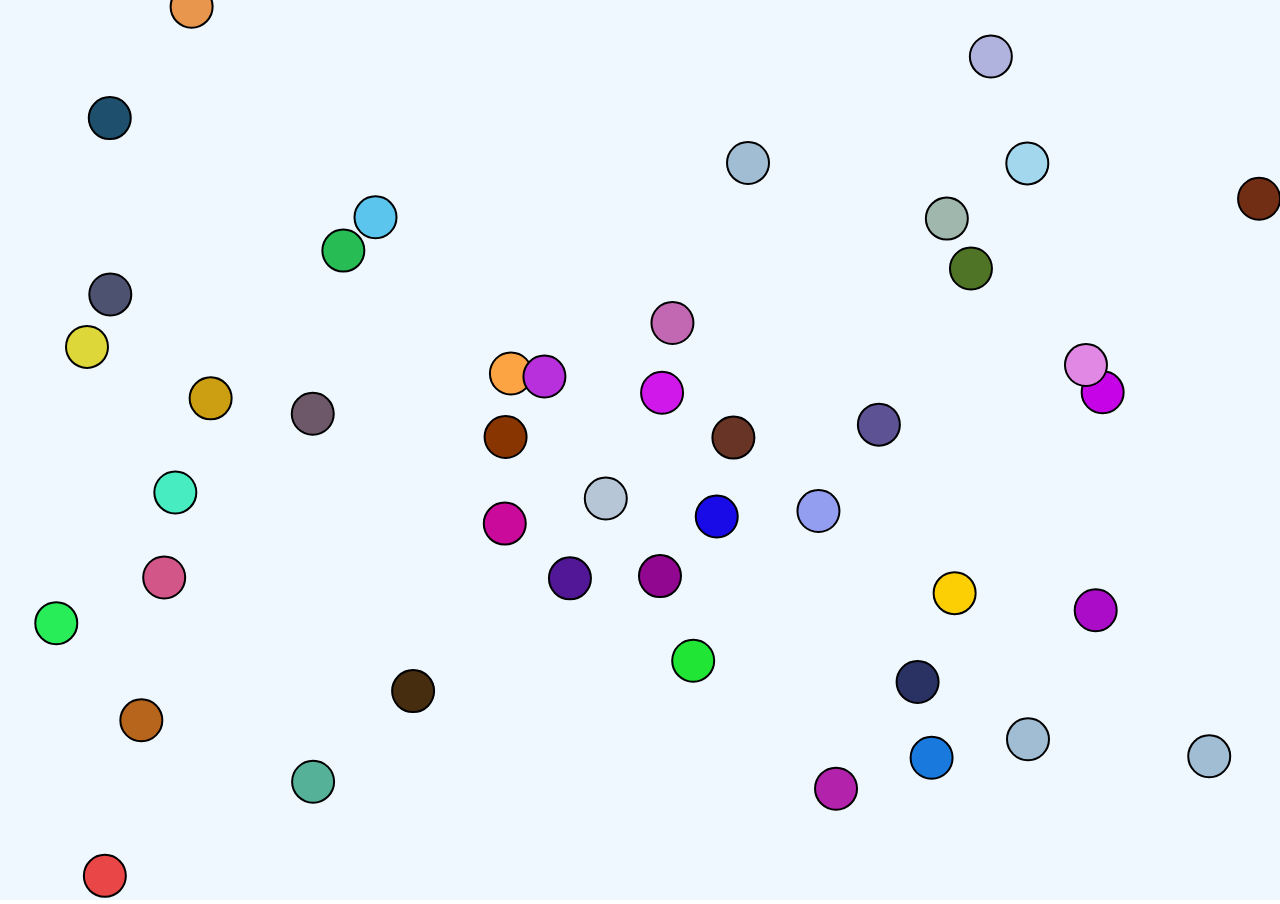
<file: html/01myPoint/index.html>
<!DOCTYPE html>
<html lang="en" dir="ltr">
  <head>
    <meta charset="utf-8">
    <title>myPoint</title>
    <link rel="stylesheet" href="style.css">
  </head>
  <body>
    <canvas id="canvas" width="300" height="300"></canvas>
    <script src="../../lib/Point.js" charset="utf-8"></script>
    <script src="script.js" charset="utf-8"></script>
  </body>
</html>
</file>
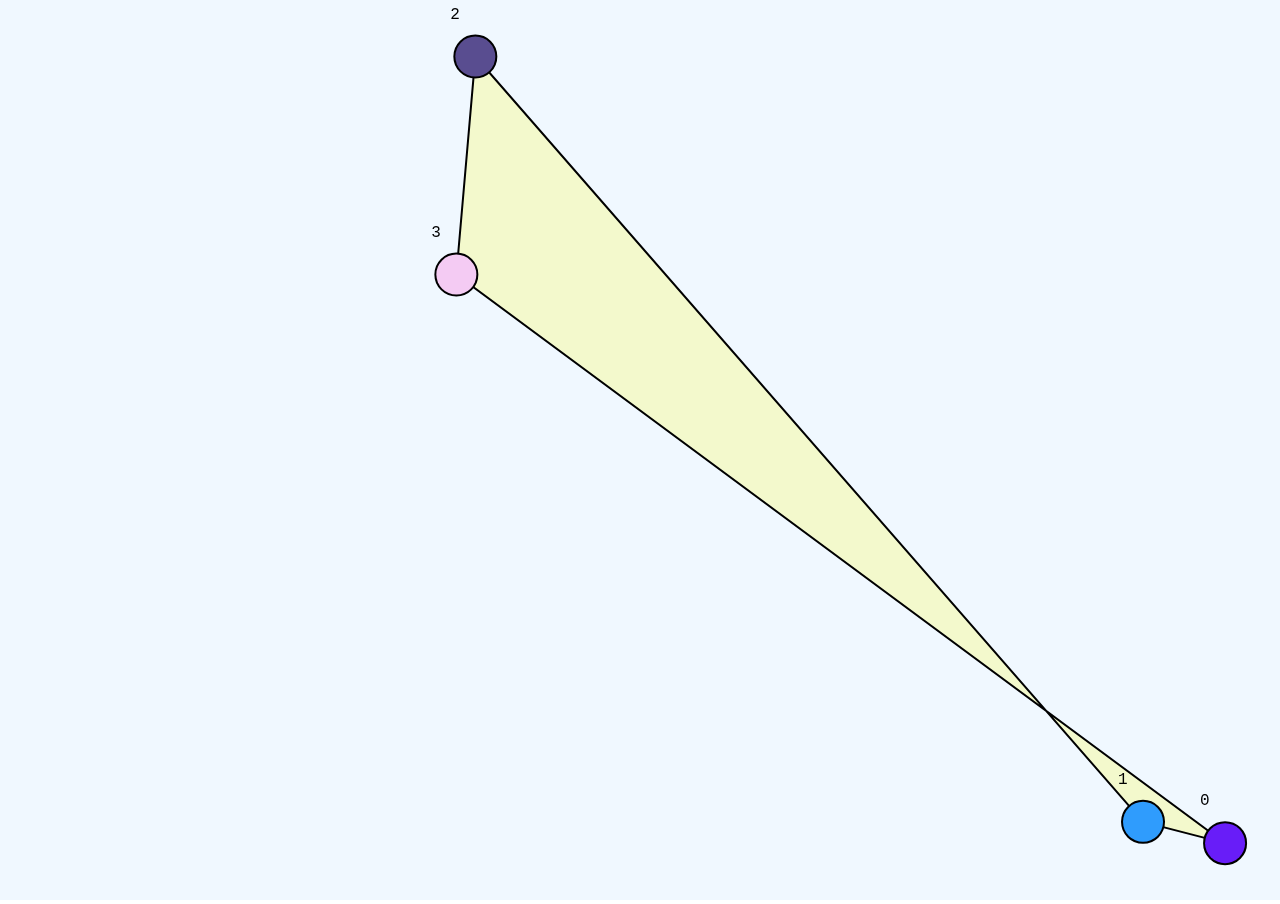
<file: html/02connectTheDots/index.html>
<!DOCTYPE html>
<html lang="en" dir="ltr">
  <head>
    <meta charset="utf-8">
    <title>connect the dots</title>
    <link rel="stylesheet" href="style.css">
  </head>
  <body>
    <canvas id="canvas" width="300" height="300"></canvas>
    <script src="../../lib/Point.js" charset="utf-8"></script>
    <script src="script.js" charset="utf-8"></script>
  </body>
</html>
</file>
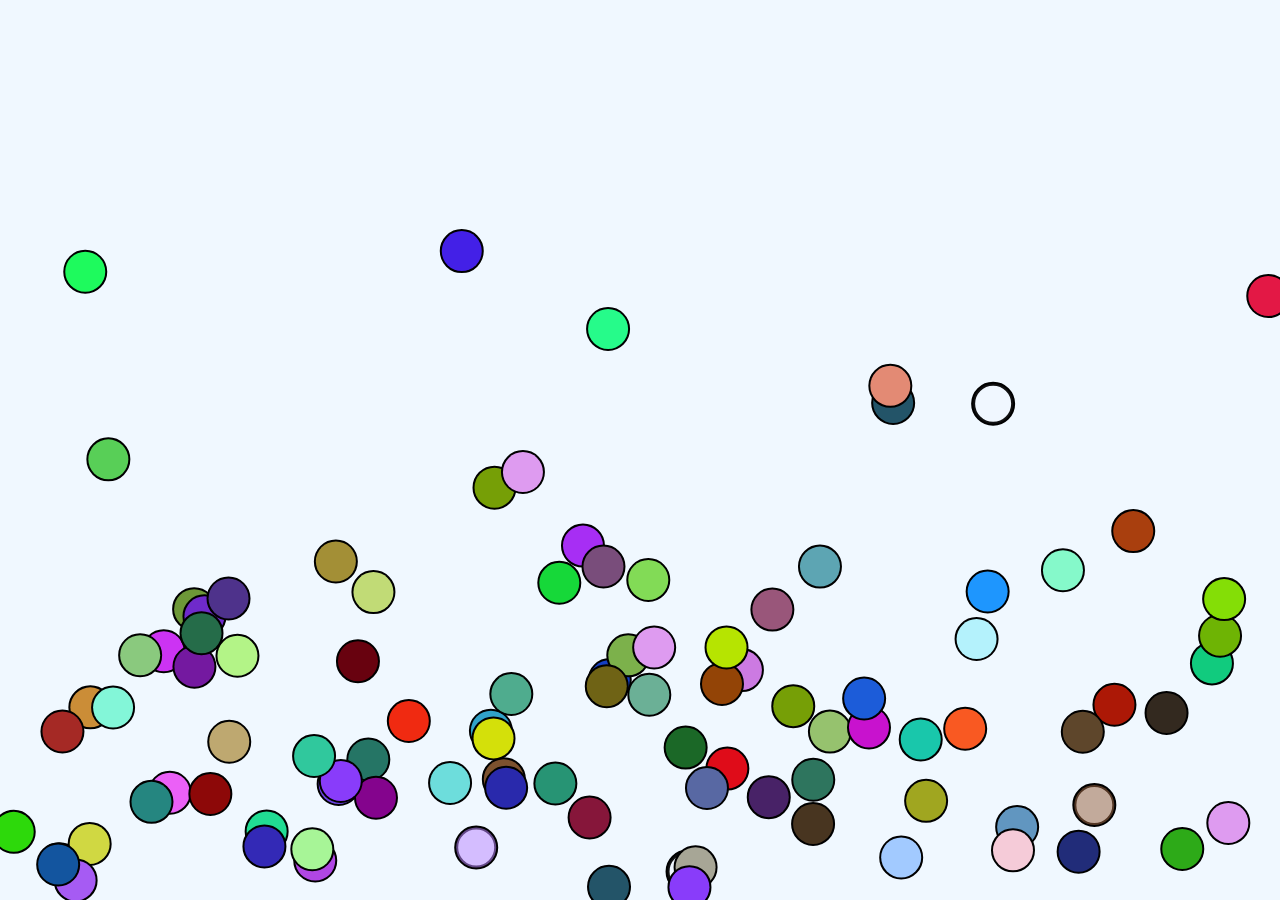
<file: html/03PositionVelocityAndAcceleration/index.html>
<!DOCTYPE html>
<html lang="en" dir="ltr">
  <head>
    <meta charset="utf-8">
    <title>Position Velocity & Acceleration</title>
    <link rel="stylesheet" href="style.css">
  </head>
  <body>
    <canvas id="canvas" width="300" height="300"></canvas>
    <script src="../../lib/Point.js" charset="utf-8"></script>
    <script src="../../lib/Vector2d.js" charset="utf-8"></script>
    <script src="script.js" charset="utf-8"></script>
  </body>
</html>
</file>
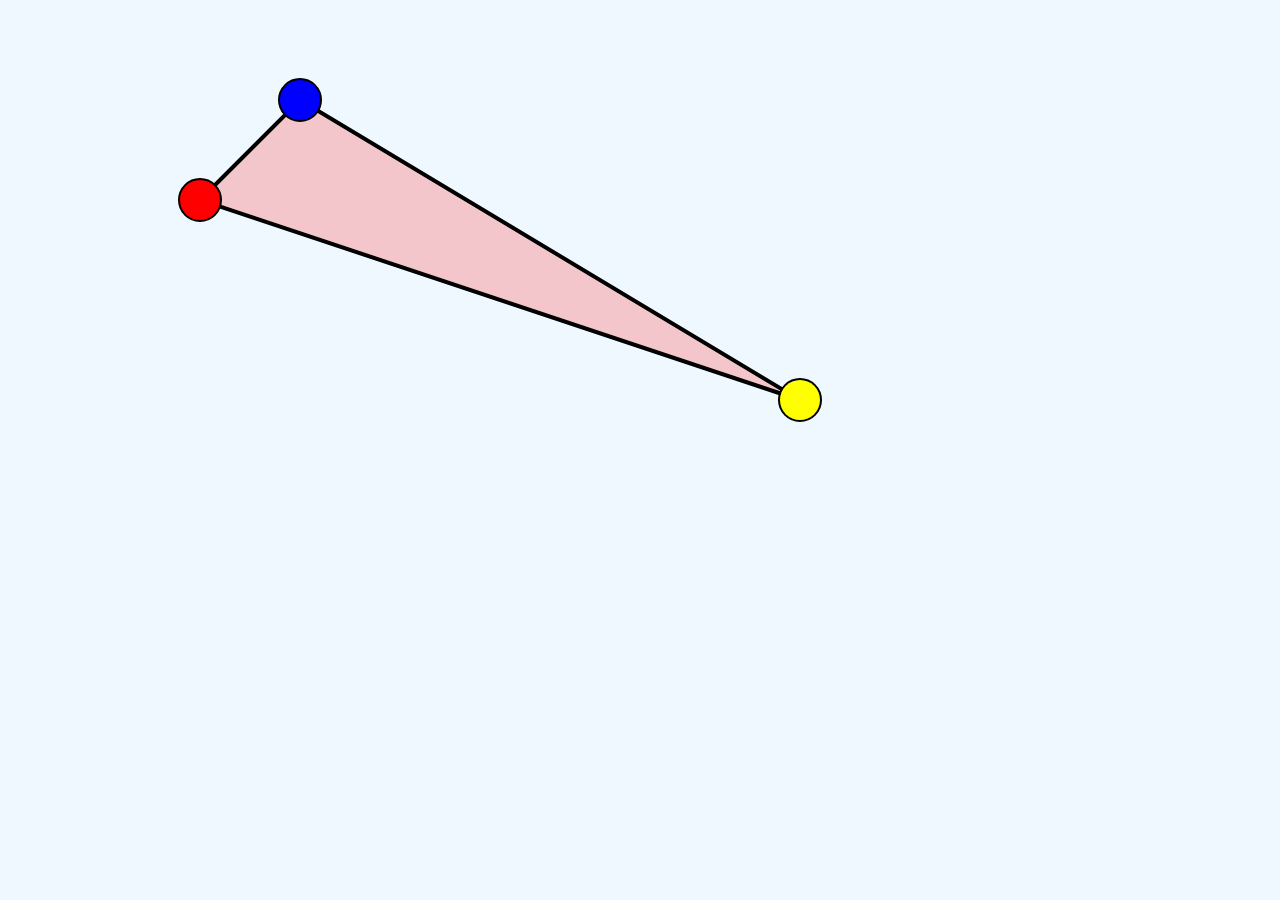
<file: html/06draggablePoints/index.html>
<!DOCTYPE html>
<html lang="en" dir="ltr">
  <head>
    <meta charset="utf-8">
    <title>06 draggable points</title>
    <link rel="stylesheet" href="style.css">
  </head>
  <body>
    <canvas id="canvas" width="300" height="300"></canvas>
    <script src="../../lib/Point.js" charset="utf-8"></script>
    <script src="../../lib/Vector2d.js" charset="utf-8"></script>
    <script src="script.js" charset="utf-8"></script>
  </body>
</html>
</file>
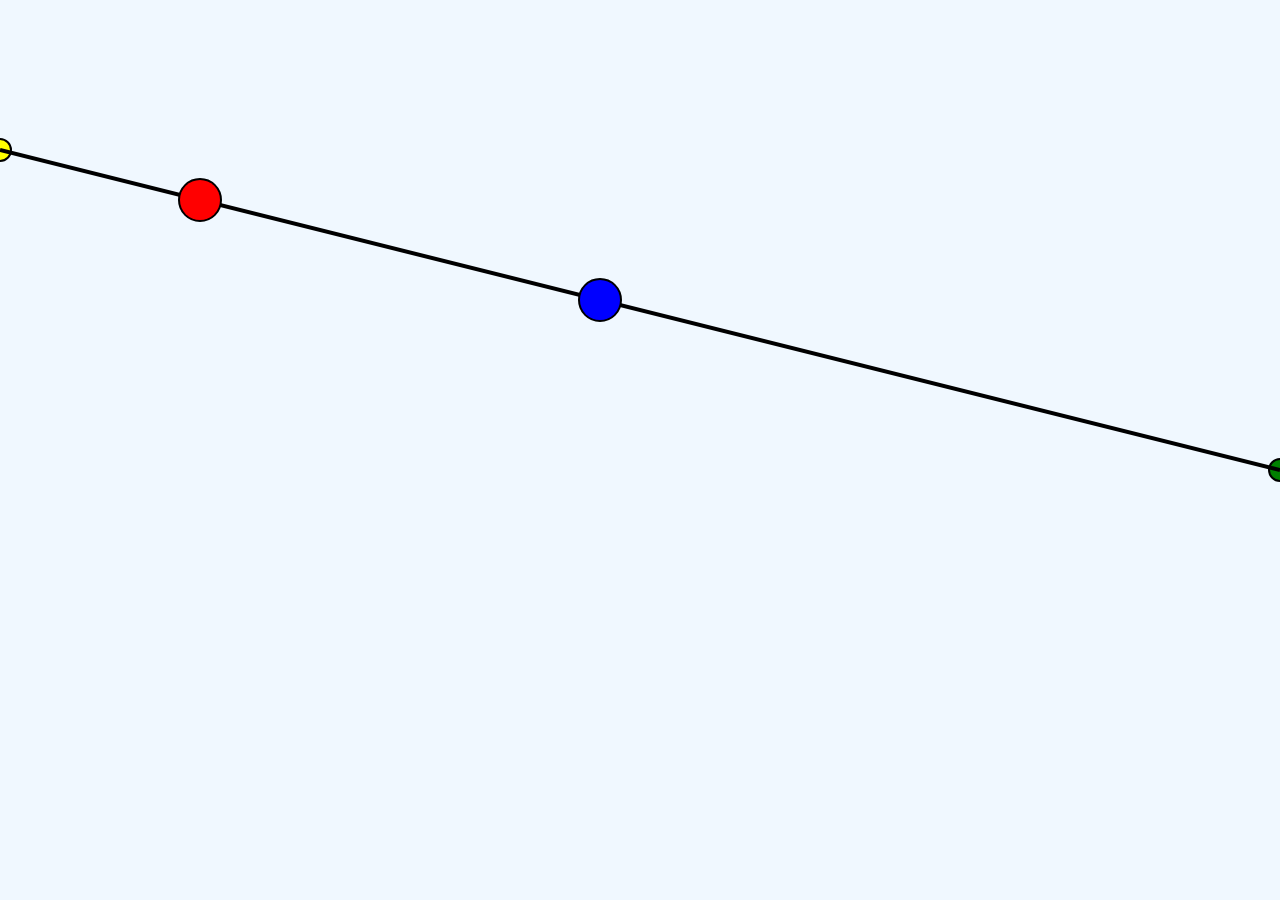
<file: html/07linearFunction/index.html>
<!DOCTYPE html>
<html lang="en" dir="ltr">
  <head>
    <meta charset="utf-8">
    <title>07 linear function</title>
    <link rel="stylesheet" href="style.css">
  </head>
  <body>
    <canvas id="canvas" width="300" height="300"></canvas>
    <script src="../../lib/Point.js" charset="utf-8"></script>
    <script src="../../lib/LinearFunction.js" charset="utf-8"></script>
    <script src="script.js" charset="utf-8"></script>
  </body>
</html>
</file>
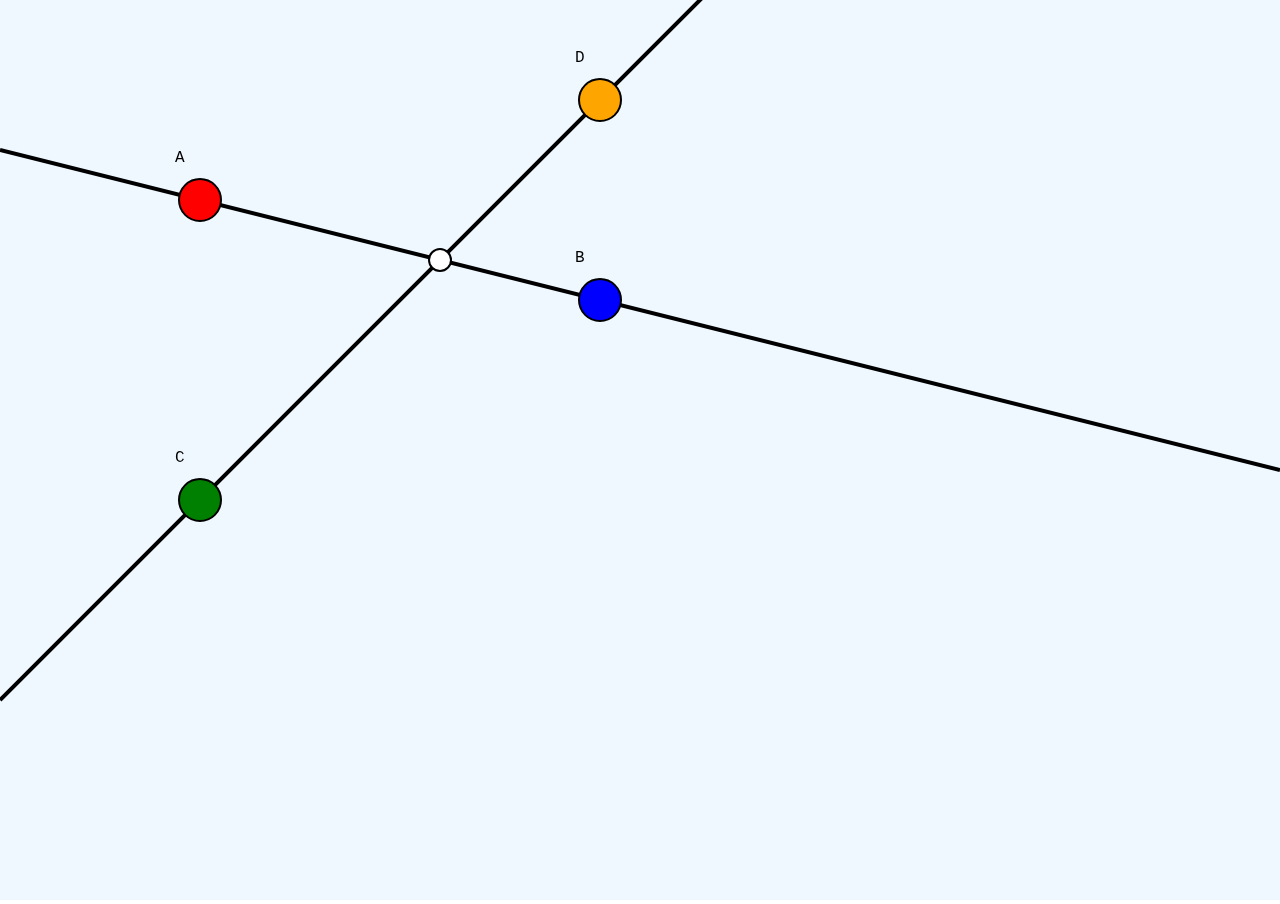
<file: html/08intersectingLines/index.html>
<!DOCTYPE html>
<html lang="en" dir="ltr">
  <head>
    <meta charset="utf-8">
    <title>08 intersecting lines</title>
    <link rel="stylesheet" href="style.css">
  </head>
  <body>
    <canvas id="canvas" width="300" height="300"></canvas>
    <script src="../../lib/Point.js" charset="utf-8"></script>
    <script src="../../lib/LinearFunction.js" charset="utf-8"></script>
    <script src="script.js" charset="utf-8"></script>
  </body>
</html>
</file>
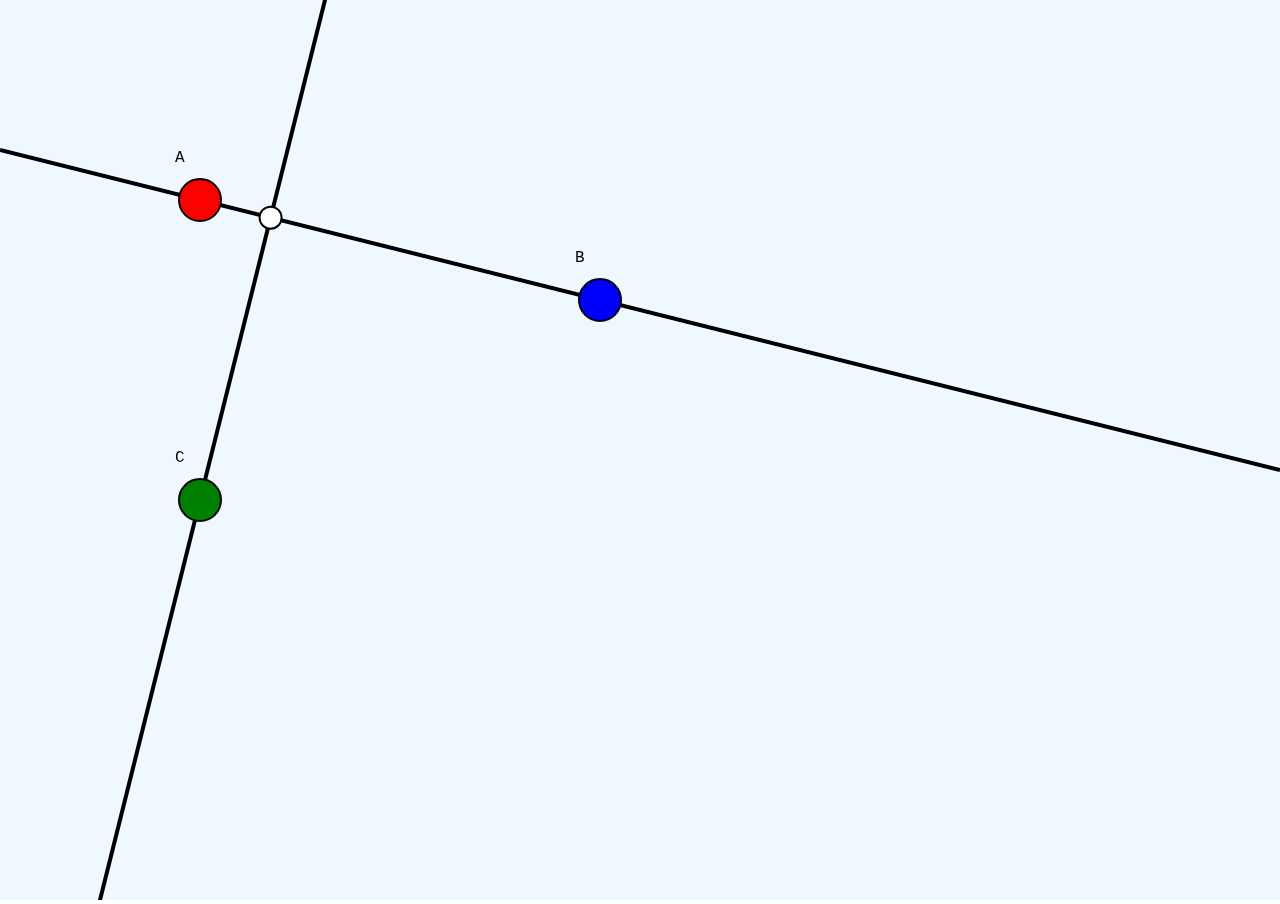
<file: html/09perpendicularLine/index.html>
<!DOCTYPE html>
<html lang="en" dir="ltr">
  <head>
    <meta charset="utf-8">
    <title>09 perpendicular line</title>
    <link rel="stylesheet" href="style.css">
  </head>
  <body>
    <canvas id="canvas" width="300" height="300"></canvas>
    <script src="../../lib/Point.js" charset="utf-8"></script>
    <script src="../../lib/LinearFunction.js" charset="utf-8"></script>
    <script src="script.js" charset="utf-8"></script>
  </body>
</html>
</file>
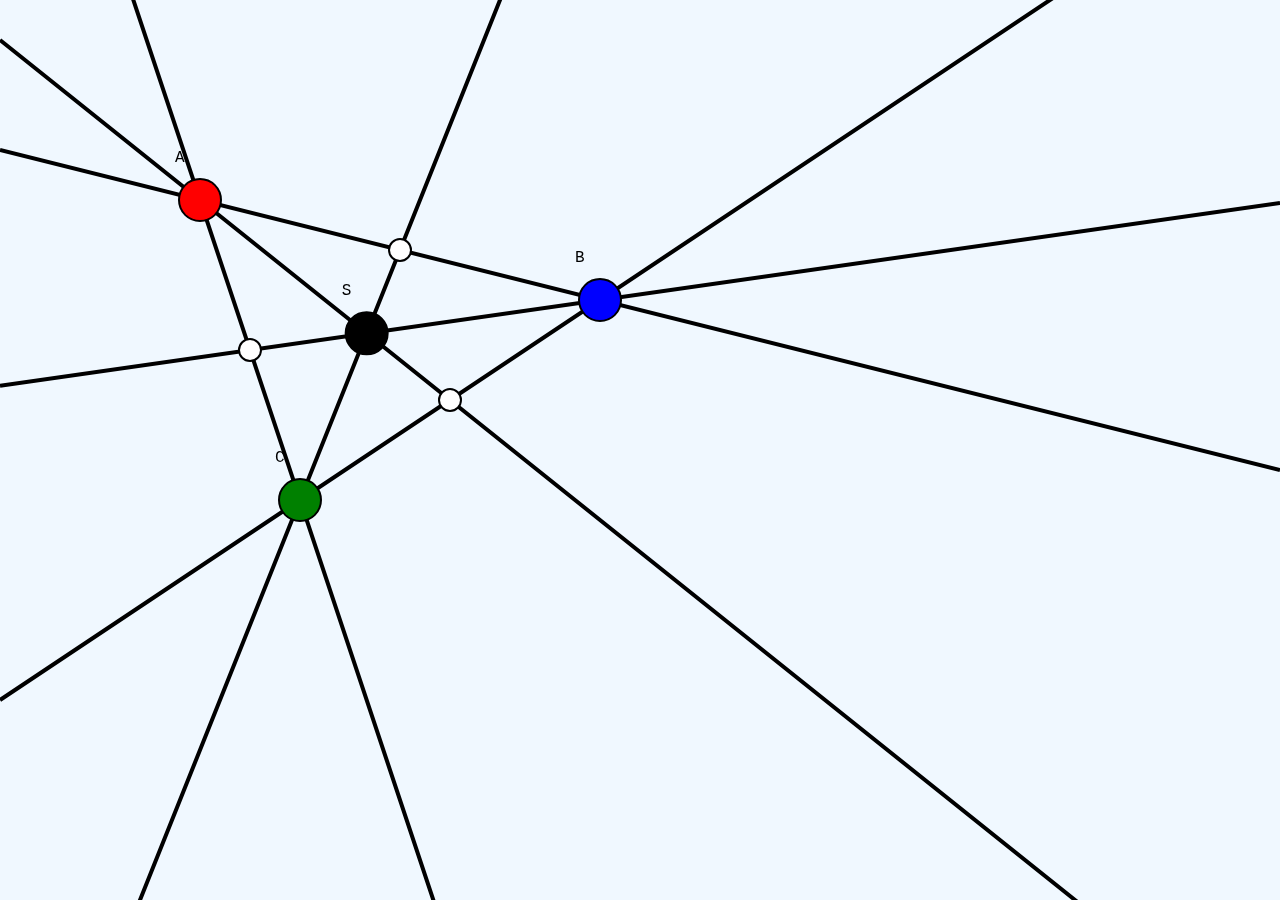
<file: html/10mediumAndCentroid/index.html>
<!DOCTYPE html>
<html lang="en" dir="ltr">
  <head>
    <meta charset="utf-8">
    <title>10 Medium And Centroid</title>
    <link rel="stylesheet" href="style.css">
  </head>
  <body>
    <canvas id="canvas" width="300" height="300"></canvas>
    <script src="../../lib/Point.js" charset="utf-8"></script>
    <script src="../../lib/LinearFunction.js" charset="utf-8"></script>
    <script src="script.js" charset="utf-8"></script>
  </body>
</html>
</file>
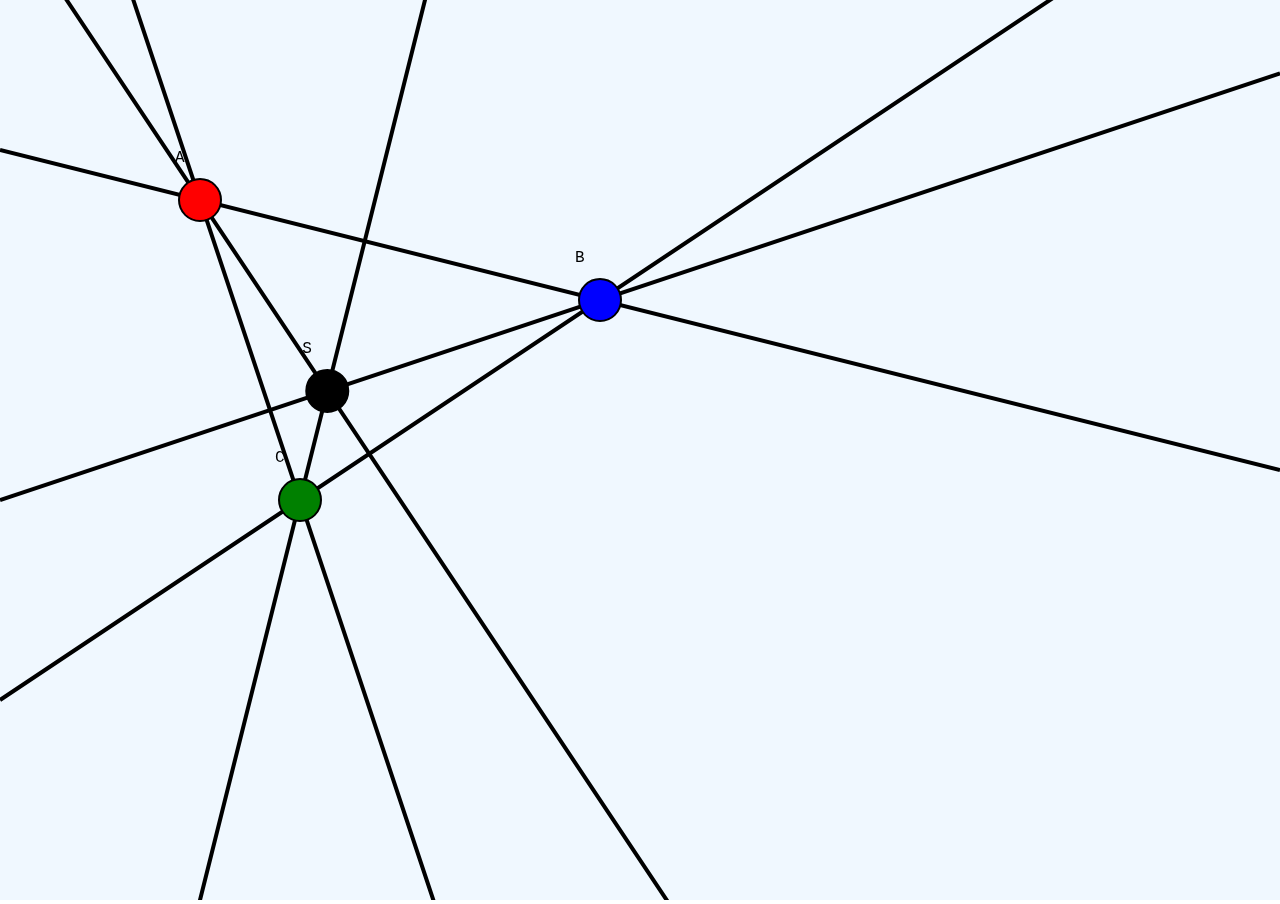
<file: html/11altitudeAndOrthocenter/index.html>
<!DOCTYPE html>
<html lang="en" dir="ltr">
  <head>
    <meta charset="utf-8">
    <title>11 Altitude And Orthocenter</title>
    <link rel="stylesheet" href="style.css">
  </head>
  <body>
    <canvas id="canvas" width="300" height="300"></canvas>
    <script src="../../lib/Point.js" charset="utf-8"></script>
    <script src="../../lib/LinearFunction.js" charset="utf-8"></script>
    <script src="script.js" charset="utf-8"></script>
  </body>
</html>
</file>
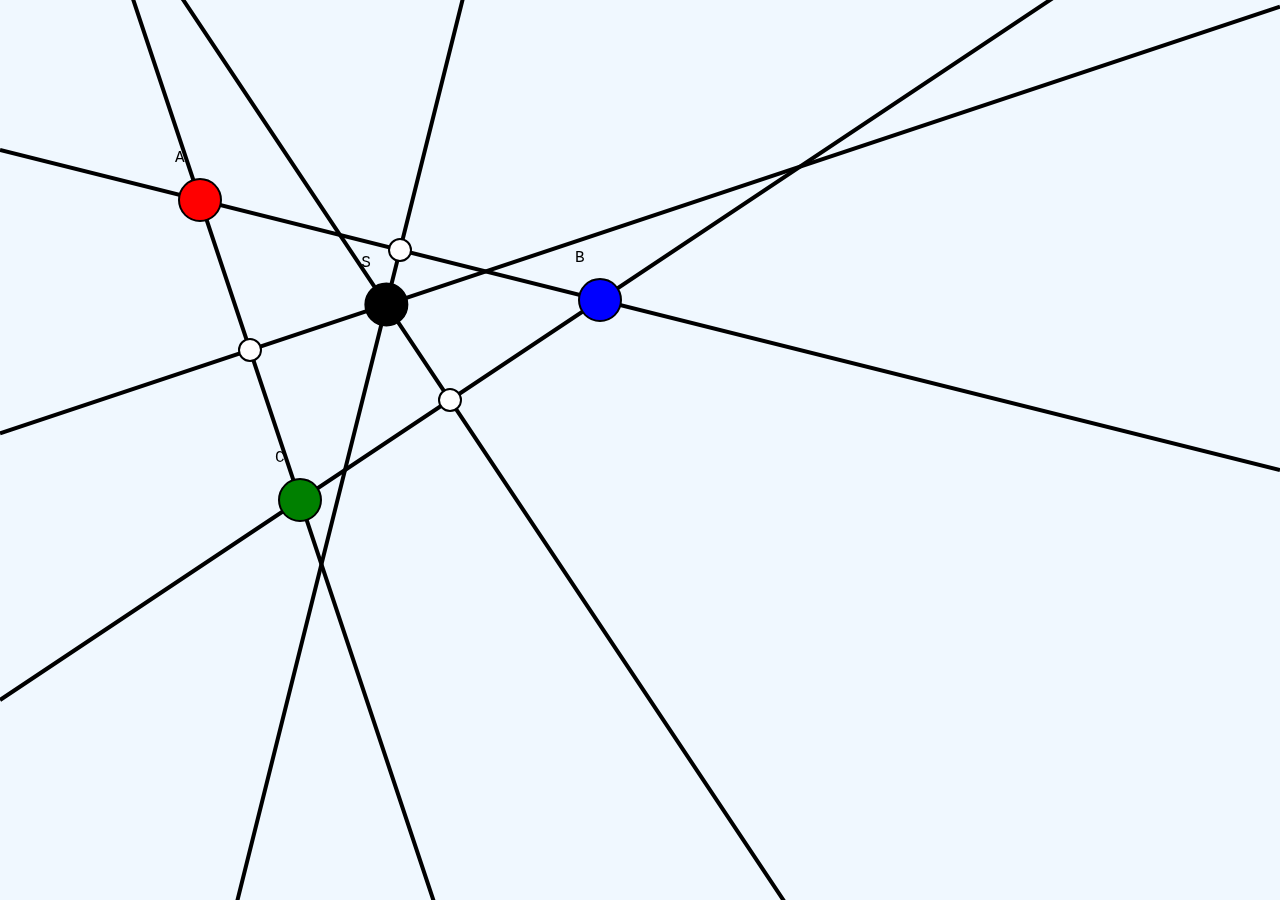
<file: html/12perpendicularbiseterAndCircumcenter/index.html>
<!DOCTYPE html>
<html lang="en" dir="ltr">
  <head>
    <meta charset="utf-8">
    <title>12 Perpendicular biseter And Circumcenter</title>
    <link rel="stylesheet" href="style.css">
  </head>
  <body>
    <canvas id="canvas" width="300" height="300"></canvas>
    <script src="../../lib/Point.js" charset="utf-8"></script>
    <script src="../../lib/LinearFunction.js" charset="utf-8"></script>
    <script src="script.js" charset="utf-8"></script>
  </body>
</html>
</file>
<file: html/01myPoint/style.css>
body{
  margin: 0;
}

#canvas{
  background-color: aliceblue;
}
</file>
<file: html/02connectTheDots/style.css>
body{
  margin: 0;
}

#canvas{
  background-color: aliceblue;
}
</file>
<file: html/03PositionVelocityAndAcceleration/style.css>
body{
  margin: 0;
  overflow: hidden;
}

#canvas{
  background-color: aliceblue;
}
</file>
<file: html/06draggablePoints/style.css>
body{
  margin: 0;
  overflow: hidden;
}

#canvas{
  background-color: aliceblue;
}
</file>
<file: html/07linearFunction/style.css>
body{
  margin: 0;
  overflow: hidden;
}

#canvas{
  background-color: aliceblue;
}
</file>
<file: html/08intersectingLines/style.css>
body{
  margin: 0;
  overflow: hidden;
}

#canvas{
  background-color: aliceblue;
}
</file>
<file: html/09perpendicularLine/style.css>
body{
  margin: 0;
  overflow: hidden;
}

#canvas{
  background-color: aliceblue;
}
</file>
<file: html/10mediumAndCentroid/style.css>
body{
  margin: 0;
  overflow: hidden;
}

#canvas{
  background-color: aliceblue;
}
</file>
<file: html/11altitudeAndOrthocenter/style.css>
body{
  margin: 0;
  overflow: hidden;
}

#canvas{
  background-color: aliceblue;
}
</file>
<file: html/12perpendicularbiseterAndCircumcenter/style.css>
body{
  margin: 0;
  overflow: hidden;
}

#canvas{
  background-color: aliceblue;
}
</file>
